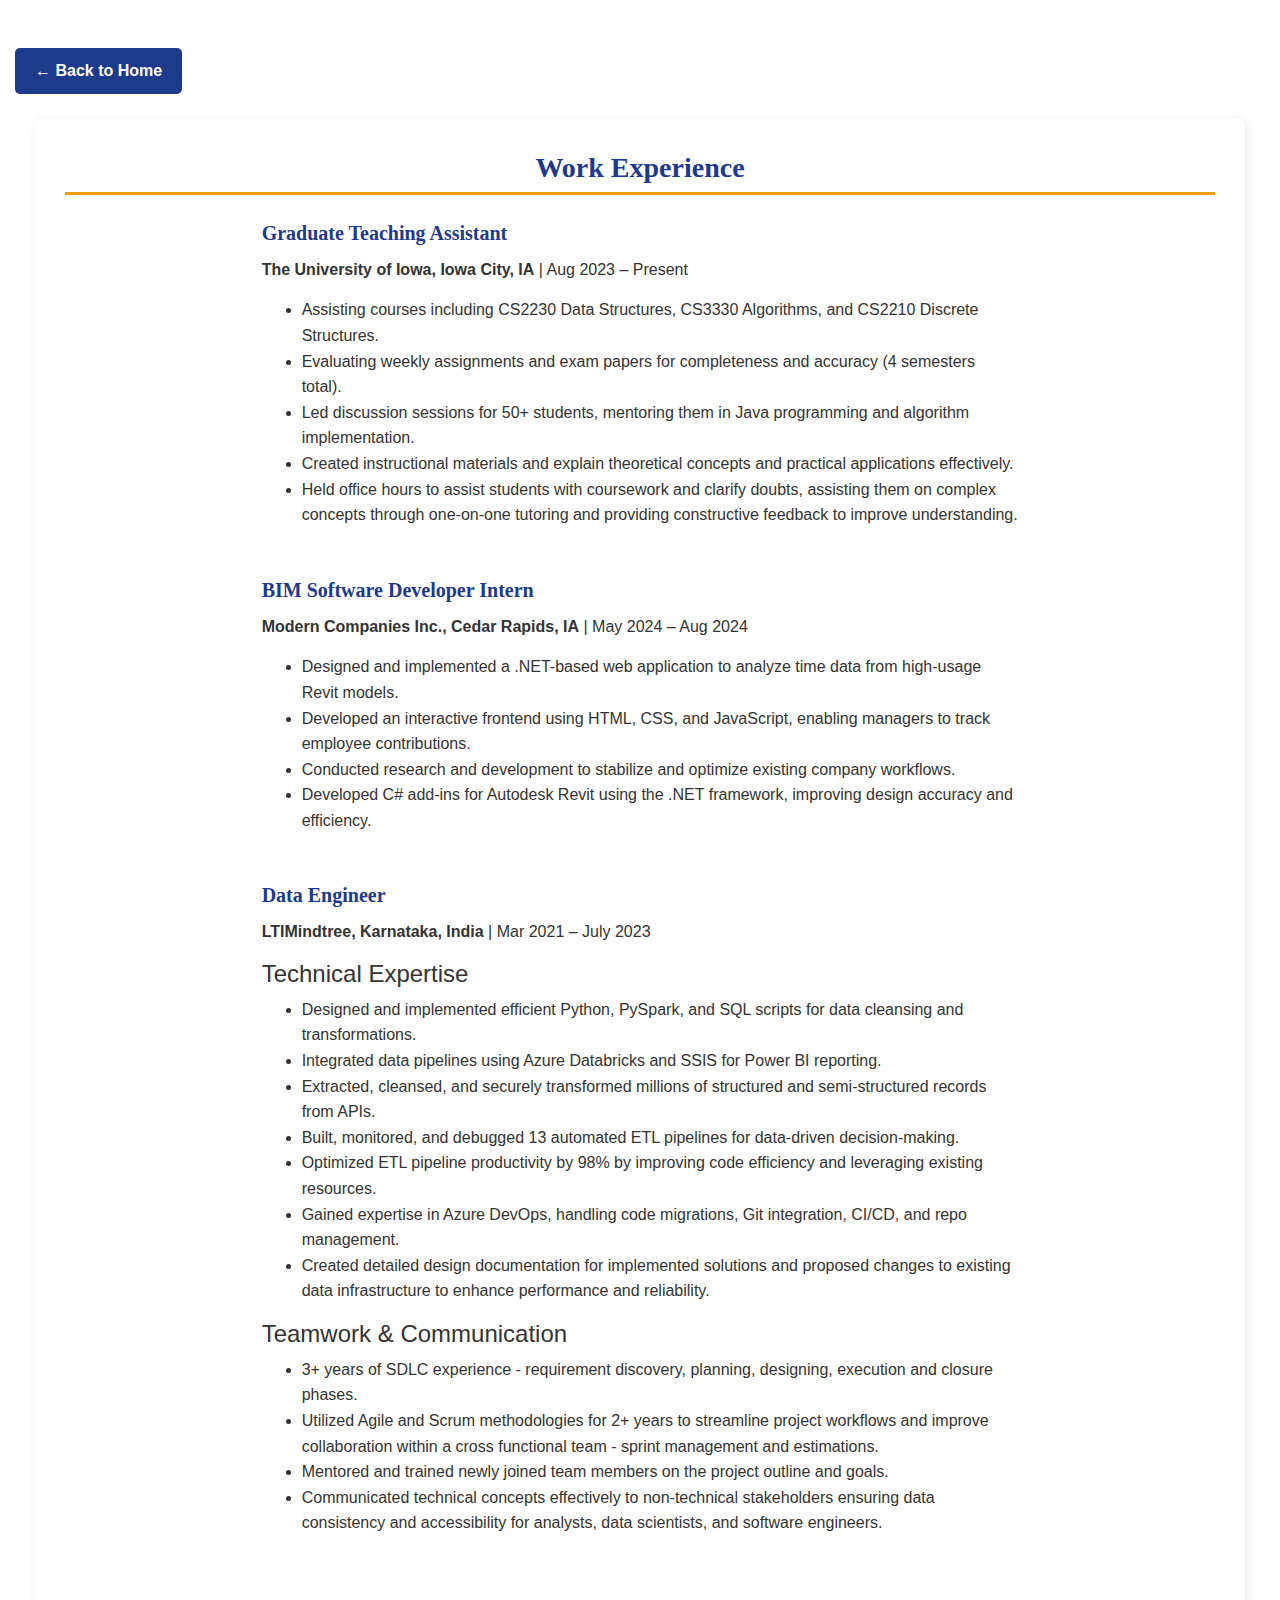
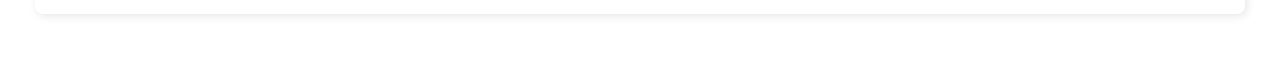
<file: mywork.html>
<!DOCTYPE html>
<html lang="en">
<head>
    <meta charset="utf-8">
    <meta name="viewport" content="width=device-width, initial-scale=1, shrink-to-fit=no">   
    <link rel="stylesheet" href="https://cdn.jsdelivr.net/npm/bootstrap@4.3.1/dist/css/bootstrap.min.css">
    <link rel="stylesheet" href="typography.css">
    <link rel="icon" type="image/x-icon" href="https://cdn-icons-png.flaticon.com/512/6047/6047933.png"> 
    
    <title>My Work Experience</title>
</head>

<body>

    <div class="container-fluid my-5">

        <div class="d-flex justify-content-start mb-4">
            <button class="internalbuttons" onclick="location.href='index.html#experience'">
                &larr; Back to Home
            </button>
        </div>

        <section id="experiencetable">
            <div class="text-center mb-4">
                <h2>Work Experience</h2>
            </div>

            <div class="row justify-content-center">
                <div class="col-lg-8 col-md-10 col-sm-12">
                    
                    <div class="mb-5">
                        <h3>Graduate Teaching Assistant</h3>
                        <p><strong>The University of Iowa, Iowa City, IA</strong> | Aug 2023 – Present</p>
                        <ul>
                            <li>Assisting courses including CS2230 Data Structures, CS3330 Algorithms, and CS2210 Discrete Structures.</li>
                            <li>Evaluating weekly assignments and exam papers for completeness and accuracy (4 semesters total).</li>
                            <li>Led discussion sessions for 50+ students, mentoring them in Java programming and algorithm implementation.</li>
                            <li>Created instructional materials and explain theoretical concepts and practical applications effectively.</li>
                            <li>Held office hours to assist students with coursework and clarify doubts, assisting them on complex concepts through one-on-one tutoring and providing constructive feedback to improve understanding.</li>
                        </ul>
                    </div>

                    <div class="mb-5">
                        <h3>BIM Software Developer Intern</h3>
                        <p><strong>Modern Companies Inc., Cedar Rapids, IA</strong> | May 2024 – Aug 2024</p>
                        <ul>
                            <li>Designed and implemented a .NET-based web application to analyze time data from high-usage Revit models.</li>
                            <li>Developed an interactive frontend using HTML, CSS, and JavaScript, enabling managers to track employee contributions.</li>
                            <li>Conducted research and development to stabilize and optimize existing company workflows.</li>
                            <li>Developed C# add-ins for Autodesk Revit using the .NET framework, improving design accuracy and efficiency.</li>
                        </ul>
                    </div>

                    <div class="mb-5">
                        <h3>Data Engineer</h3>
                        <p><strong>LTIMindtree, Karnataka, India</strong> | Mar 2021 – July 2023</p>
                        
                        <h4>Technical Expertise</h4>
                        <ul>
                            <li>Designed and implemented efficient Python, PySpark, and SQL scripts for data cleansing and transformations.</li>
                            <li>Integrated data pipelines using Azure Databricks and SSIS for Power BI reporting.</li>
                            <li>Extracted, cleansed, and securely transformed millions of structured and semi-structured records from APIs.</li>
                            <li>Built, monitored, and debugged 13 automated ETL pipelines for data-driven decision-making.</li>
                            <li>Optimized ETL pipeline productivity by 98% by improving code efficiency and leveraging existing resources.</li>
                            <li>Gained expertise in Azure DevOps, handling code migrations, Git integration, CI/CD, and repo management.</li>
                            <li>Created detailed design documentation for implemented solutions and proposed changes to existing data infrastructure to enhance performance and reliability.</li>
                        </ul>

                        <h4>Teamwork & Communication</h4>
                        <ul>
                            <li>3+ years of SDLC experience - requirement discovery, planning, designing, execution and closure  phases.</li>
                            <li>Utilized Agile and Scrum methodologies for 2+ years to streamline project workflows and improve collaboration within a cross functional team - sprint management and estimations.</li>
                            <li>Mentored and trained newly joined team members on the project outline and goals.</li>
                            <li>Communicated technical concepts effectively to non-technical stakeholders ensuring data consistency and accessibility for analysts, data scientists, and software engineers.</li>
                        </ul>
                    </div>

                </div>
            </div>
        </section>
    </div>

    <script src="https://code.jquery.com/jquery-3.3.1.slim.min.js"></script>
    <script src="https://cdn.jsdelivr.net/npm/popper.js@1.14.7/dist/umd/popper.min.js"></script>
    <script src="https://cdn.jsdelivr.net/npm/bootstrap@4.3.1/dist/js/bootstrap.min.js"></script>

</body>
</html>
</file>
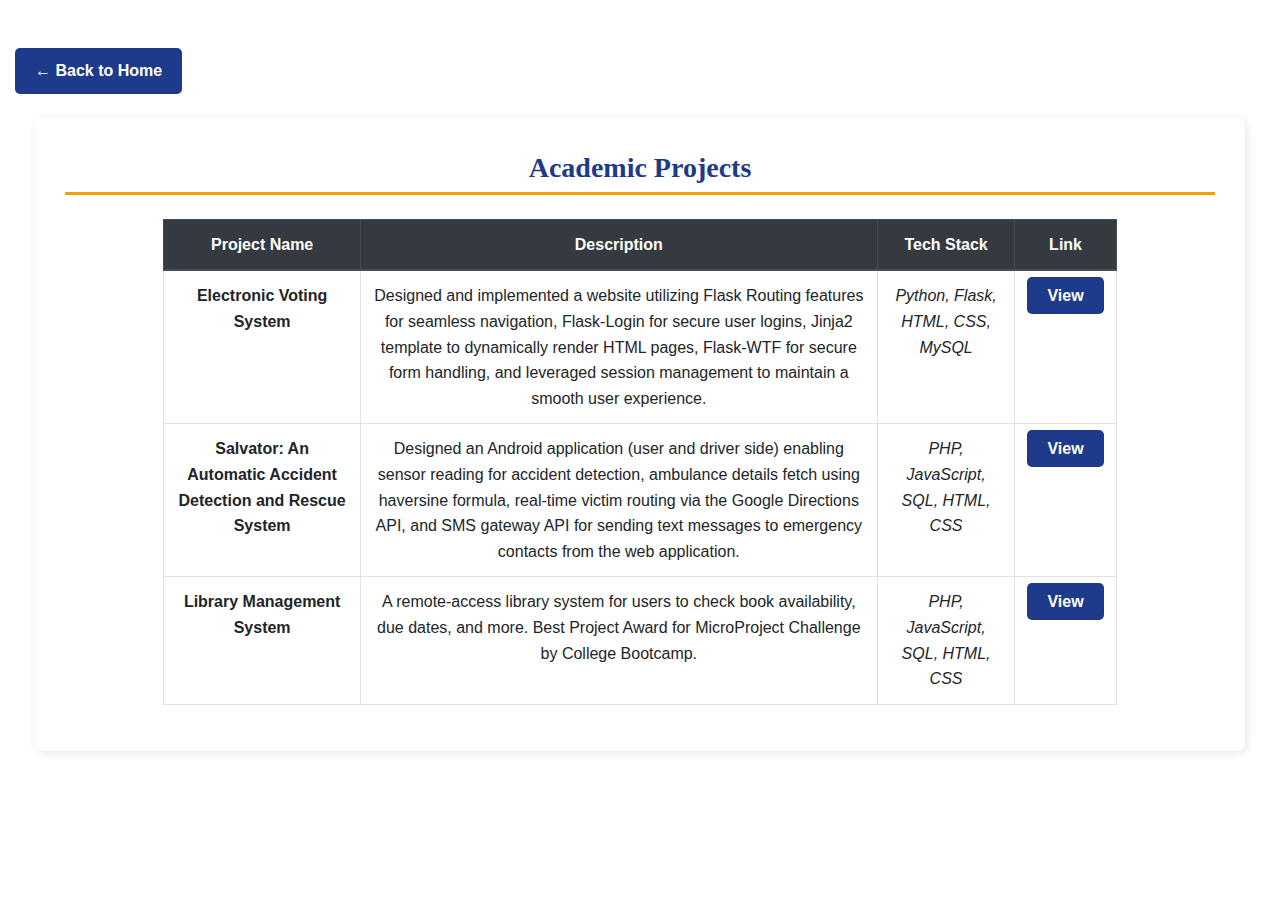
<file: projects.html>
<!DOCTYPE html>
<html lang="en">
<head>
    <meta charset="utf-8">
    <meta name="viewport" content="width=device-width, initial-scale=1, shrink-to-fit=no">
    <link rel="stylesheet" href="https://cdn.jsdelivr.net/npm/bootstrap@4.3.1/dist/css/bootstrap.min.css">
    <link rel="stylesheet" href="typography.css">
    <link rel="icon" type="image/x-icon" href="https://as1.ftcdn.net/v2/jpg/01/30/43/32/1000_F_130433222_Ms3lAKNb2wIV8fele2ndZd9eejCbQ7gc.jpg"> 
    
    <title>My Projects</title>
</head>

<body>

    <div class="container-fluid my-5">

        <div class="d-flex justify-content-start mb-4">
            <button class="internalbuttons" onclick="location.href='index.html#projects'">
                &larr; Back to Home
            </button>
        </div>

        <section id="projecttable">
            <div class="text-center mb-4">
                <h2>Academic Projects</h2>
            </div>
  
            <div class="row justify-content-center">
                <div class="col-lg-10 col-md-12">
                    <div class="table-responsive">
                        <table class="table table-bordered table-hover text-center">
                            <thead class="thead-dark">
                                <tr>
                                    <th scope="col">Project Name</th>
                                    <th scope="col">Description</th>
                                    <th scope="col">Tech Stack</th>
                                    <th scope="col">Link</th>
                                </tr>
                            </thead>
                            <tbody>
                                <tr>
                                    <td><strong>Electronic Voting System</strong></td>
                                    <td>Designed and implemented a website utilizing Flask Routing features for seamless navigation, Flask-Login for 
                                        secure user logins, Jinja2 template to dynamically render HTML pages, Flask-WTF for secure form handling, and 
                                        leveraged session management to maintain a smooth user experience.</td>
                                    <td><em>Python, Flask, HTML, CSS, MySQL</em></td>
                                    <td><a href="https://github.com/arathiashok/VotingAppProject" target="_blank" class="internalbuttons">View</a></td>
                                </tr>
                                <tr>
                                    <td><strong>Salvator: An Automatic Accident Detection and Rescue System</strong></td>
                                    <td>Designed an Android application (user and driver side) enabling sensor reading for accident detection, ambulance 
                                        details fetch using haversine formula, real-time victim routing via the Google Directions API, and SMS gateway 
                                        API for sending text messages to emergency contacts from the web application.</td>
                                    <td><em>PHP, JavaScript, SQL, HTML, CSS</em></td>
                                    <td><a href="https://github.com/arathiashok/Salvator" target="_blank" class="internalbuttons">View</a></td>
                                </tr>
                                <tr>
                                    <td><strong>Library Management System</strong></td>
                                    <td>A remote-access library system for users to check book availability, due dates, and more. 
                                        Best Project Award for MicroProject Challenge by College Bootcamp.</td>
                                    <td><em>PHP, JavaScript, SQL, HTML, CSS</em></td>
                                    <td><a href="#" target="_blank" class="internalbuttons">View</a></td>
                                </tr>
                            </tbody>
                        </table>
                    </div>
                </div>
            </div>
        </section>
    </div>
        
    <script src="https://code.jquery.com/jquery-3.3.1.slim.min.js"></script>
    <script src="https://cdn.jsdelivr.net/npm/popper.js@1.14.7/dist/umd/popper.min.js"></script>
    <script src="https://cdn.jsdelivr.net/npm/bootstrap@4.3.1/dist/js/bootstrap.min.js"></script>

</body>
</html>
</file>
<file: typography.css>
body {
    font-family: 'Arial', sans-serif; 
    font-size: 16px;
    line-height: 1.6;
    color: #333;
    margin: 0;
    padding: 0;
}

h1, h2, h3 {
    font-family: 'Georgia', serif; 
    font-weight: bold;
    margin-bottom: 10px;
    color: #1E3A8A;
}

h1 {
    font-size: 36px;
    line-height: 1.4;
}

h2 {
    font-size: 28px;
    line-height: 1.4;
    border-bottom: 3px solid #F59E0B;
    padding-bottom: 5px;
}

h3 {
    font-size: 20px;
    line-height: 1.4;
}

nav {
    font-family: 'Verdana', sans-serif;
    font-size: 18px;
    font-weight: bold;
    background-color: #1E3A8A;
    padding: 5px 15px;
    text-align: center;
}

nav a {
    text-decoration: none;
    color: white;
    padding: 5px 20px;
    display: inline-block;
    font-weight: bold;
}

nav a:hover {
    background-color: #F59E0B;
    color: #1E3A8A;
    transition: 0.3s;
}

.internalbuttons {
    font-family: 'Tahoma', sans-serif;
    font-size: 16px;
    font-weight: bold;
    padding: 10px 20px;
    border: none;
    background-color: #1E3A8A;
    color: white;
    cursor: pointer;
    border-radius: 5px;
}

.internalbuttons:hover {
    background-color: #F59E0B;
    color: #1E3A8A;
    transition: 0.3s;
}

button {
    font-family: 'Tahoma', sans-serif;
    font-size: 16px;
    font-weight: bold;
    padding: 10px 20px;
    border: none;
    background-color: #1E3A8A;
    color: white;
    cursor: pointer;
    border-radius: 5px;
}

button:hover {
    background-color: #F59E0B;
    color: #1E3A8A;
    transition: 0.3s;
}

p {
    font-size: 16px;
    line-height: 1.6;
    margin-bottom: 15px;
}

section {
    background-color: white;
    padding: 30px;
    margin: 20px;
    border-radius: 8px;
    box-shadow: 2px 2px 10px rgba(0, 0, 0, 0.1);
}

input[type="text"], textarea, input {
    width: 100%;
    padding: 10px;
    font-size: 16px;
    font-family: 'Arial', sans-serif;
    margin: 5px 0;
    border: 2px solid #1E3A8A;
    border-radius: 5px;
}

input[type="text"]:focus, textarea:focus, input:focus {
    border-color: #F59E0B;
}

.project-img{
    height: 150px;
    object-fit: cover;
}

footer {
    font-family: 'Courier New', monospace;
    font-size: 14px;
    line-height: 1.6;
    text-align: center;
    background-color: #1E3A8A;
    color: white;
    padding: 15px;
    margin-top: 20px;
}

footer a {
    color: #F59E0B;
    text-decoration: none;
}

footer a:hover {
    text-decoration: underline;
}
</file>
